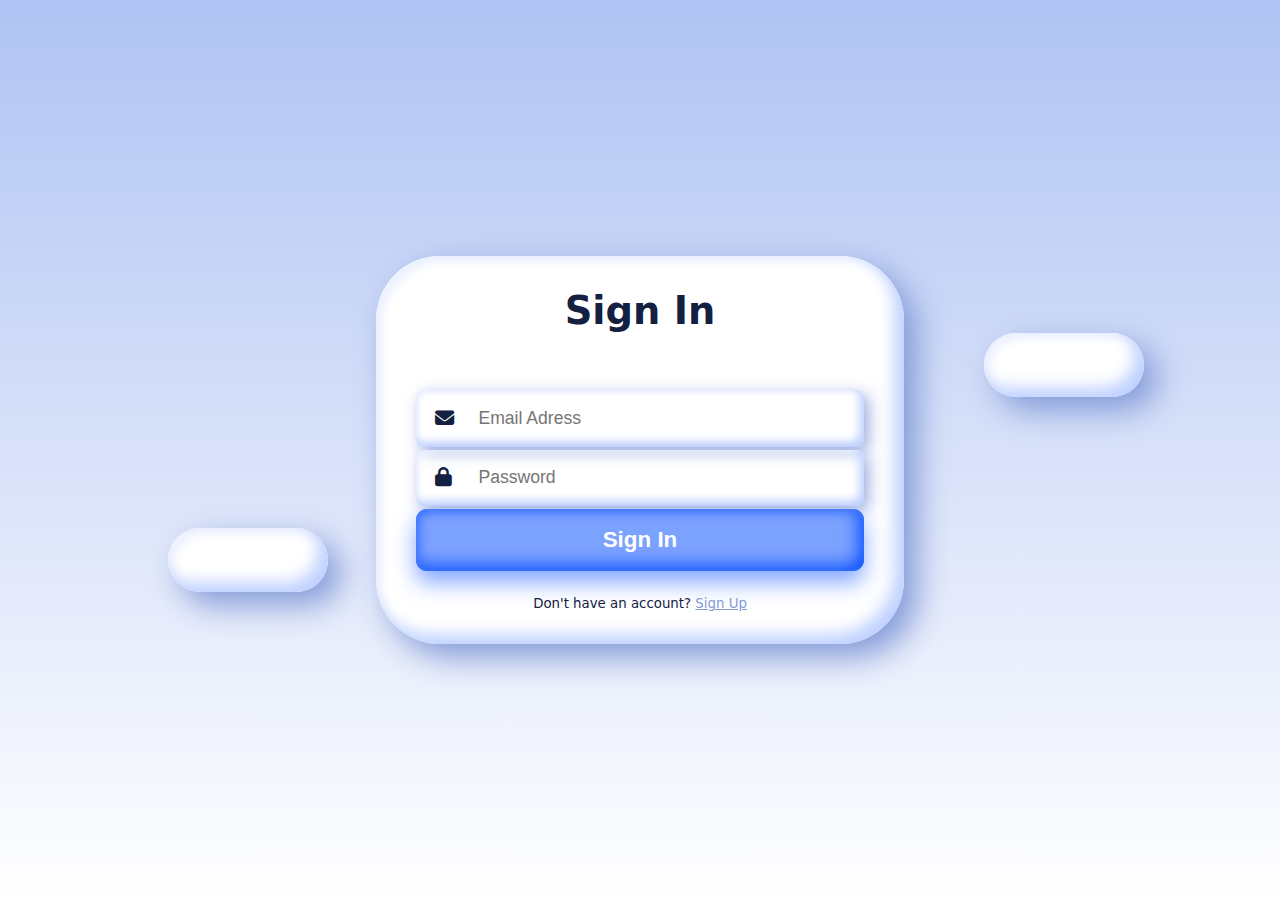
<file: index.html>
<!DOCTYPE html>
<html lang="en">
<head>
    <meta charset="UTF-8">
    <title>Login</title>

    <link rel="stylesheet" href="https://cdnjs.cloudflare.com/ajax/libs/font-awesome/6.1.1/css/all.min.css">

    <link rel="stylesheet" href="styles.css">

    <link href="https://cdn.jsdelivr.net/npm/bootstrap@5.0.2/dist/css/bootstrap.min.css" rel="stylesheet" integrity="sha384-EVSTQN3/azprG1Anm3QDgpJLIm9Nao0Yz1ztcQTwFspd3yD65VohhpuuCOmLASjC" crossorigin="anonymous">

</head>
<body>

<div class="clay">

    <h1>Sign In</h1>

    <form>

        <div class="input-wrap">
            <div class="icon">
                <i class="fas fa-envelope"></i>
            </div>
            <input type="email"
                   placeholder="Email Adress">
        </div>



        <div class="input-wrap">
            <div class="icon">
                <i class="fas fa-lock"></i>
            </div>
            <input type="password"
                   placeholder="Password">
        </div>

        <button type="submit"> Sign In </button>

        <small>Don't have an account?
            <a href="sign_up.html">Sign Up</a>
        </small>

    </form>

</div>


</body>
</html>
</file>
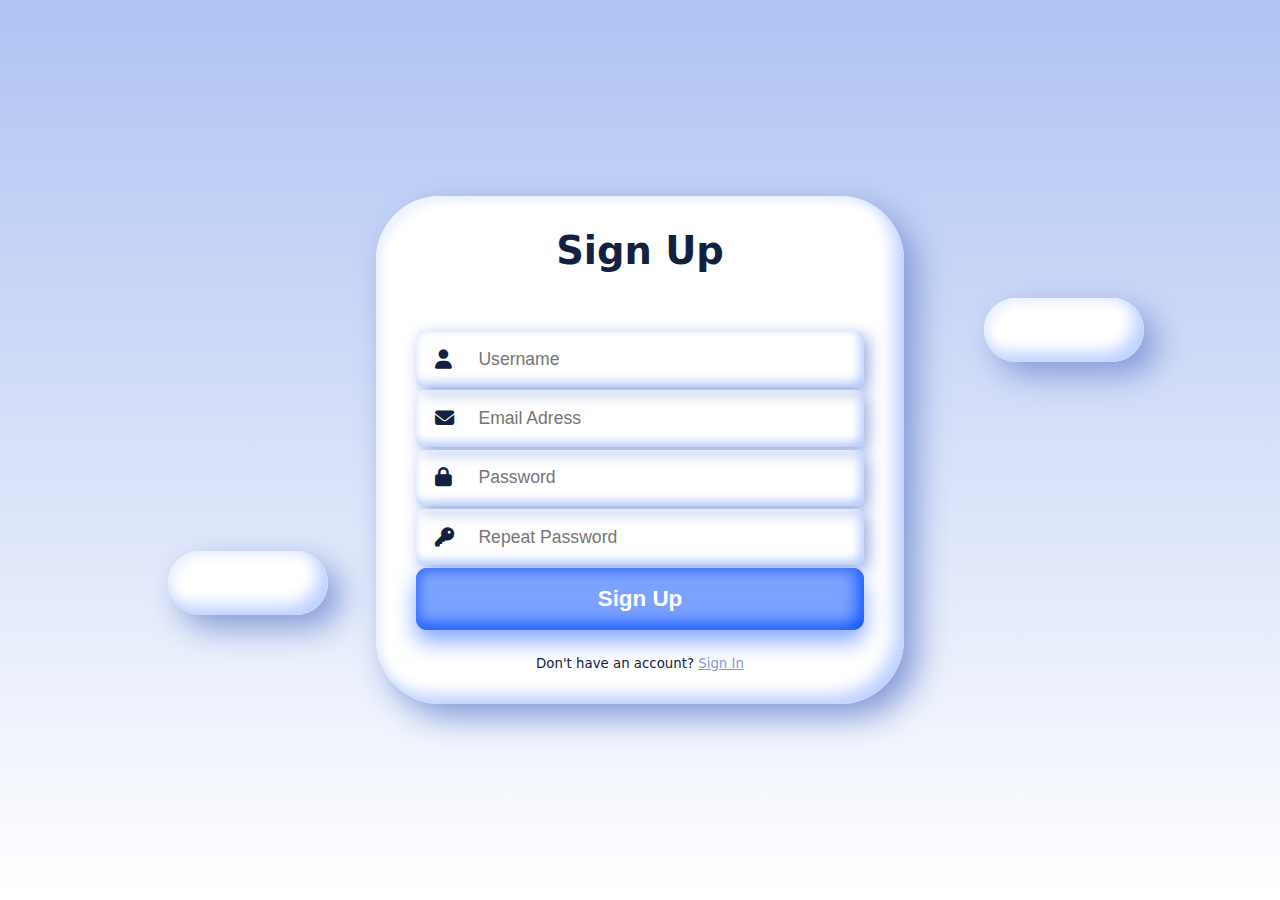
<file: sign_up.html>
<!DOCTYPE html>
<html lang="en">
<head>
    <meta charset="UTF-8">
    <title>Sign Up</title>

    <link rel="stylesheet" href="https://cdnjs.cloudflare.com/ajax/libs/font-awesome/6.1.1/css/all.min.css">

    <link rel="stylesheet" href="styles.css">

    <link href="https://cdn.jsdelivr.net/npm/bootstrap@5.0.2/dist/css/bootstrap.min.css" rel="stylesheet" integrity="sha384-EVSTQN3/azprG1Anm3QDgpJLIm9Nao0Yz1ztcQTwFspd3yD65VohhpuuCOmLASjC" crossorigin="anonymous">

</head>
<body>

<div class="clay">
    <h1>Sign Up</h1>
    <form>
        <div class="input-wrap">
            <div class="icon">
                <i class="fas fa-user"></i>
            </div>
            <input type="text"
            placeholder="Username"
            >
        </div>
        <div class="input-wrap">
            <div class="icon">
                <i class="fas fa-envelope"></i>
            </div>
            <input type="email"
                   placeholder="Email Adress"
            >
        </div>
        <div class="input-wrap">
            <div class="icon">
                <i class="fas fa-lock"></i>
            </div>
            <input type="password"
                   placeholder="Password"
            >
        </div>
        <div class="input-wrap">
            <div class="icon">
                <i class="fas fa-key"></i>
            </div>
            <input type="password"
                   placeholder="Repeat Password"
            >
        </div>

        <button type="submit">
            Sign Up
        </button>
        <small>
            Don't have an account?
            <a href="index.html">Sign In</a>
        </small>
        
    </form>
</div>

</body>
</html>
</file>
<file: styles.css>
body{
    margin: 0;
    padding: 2.5em;
    min-height: 100vh;
    background: linear-gradient(
    #b0c3f3,
    rgba(196, 196, 196,0)
    );

    display: flex;
    justify-content: center;
    align-items: center;
    font-family: system-ui, Arial, sans-serif;
    overflow-x: hidden;

}

* {
    box-sizing: border-box;
}

.clay {
    background: #fff;
    text-align: center;
    width: 33em;
    padding: 2em 2.5em;
    border-radius: 4em;
    box-shadow: inset -0.6em -0.6em 1em #bfd1ff,
    inset 0.4em 0.4em 0.5em #eff3ff,
    0.8em 0.8em 2em #839ad7;
    position: relative;
}

.clay::before,
.clay::after {
    content: '';
    position: absolute;
    background: #ffffff;
    box-shadow: inherit;
    border-radius: inherit;
}

.clay::before {
    width: 10em;
    height: 4em;
    top: 70%;
    left: -13em;
}

.clay::after {
    width: 10em;
    height: 4em;
    top: 20%;
    right: -15em;
}

.clay h1 {
    color: #132040;
    margin: 0 0 1.5em 0;
    font-size: 2.4em;
}

.clay button {
    margin: 0 auto 1em auto;
    border: none;
    font-size: 1.4em;
    background: #7ca2ff;
    padding: 0.8em 1.5em;
    color: #fff;
    font-weight: bold;
    border-radius: 0.5em;

    box-shadow: 0 0.5em 1em rgba(47, 107, 255, 0.6),
    inset 0.1em 0.1em 0.4em #4379ff,
    inset -0.2em -0.2em 0.8em #004aff;

    cursor: pointer;
    transition: 0.3s;
    width: 100%;

}

.clay button:hover {
    box-shadow: none;
}

.input-wrap {
    margin-bottom: 0.2em;
    display: flex;
    justify-content: space-between;
    align-items: center;
    border-radius: 0.5em;

    box-shadow: inset -0.3em -0.3em 0.6em #bfd1ff,
    inset 0.2em 0.2em 0.3em #eff3ff,
    0.3em 0.3em 1em
    rgba(131, 154, 215, 0.8);
    transition: 0.3s;
}

input {
    
    width: 90%;
    background: none;
    border: none;
    padding: 1em;
    font-size: 1.1em;

}

input:focus {
    outline: none;
}

.icon {
    padding-left: 1em;
    color: #132040;
    font-size: 1.2em;
}

small {
    color: #132040;
}

a {
    color: #839ad7;
}
</file>
